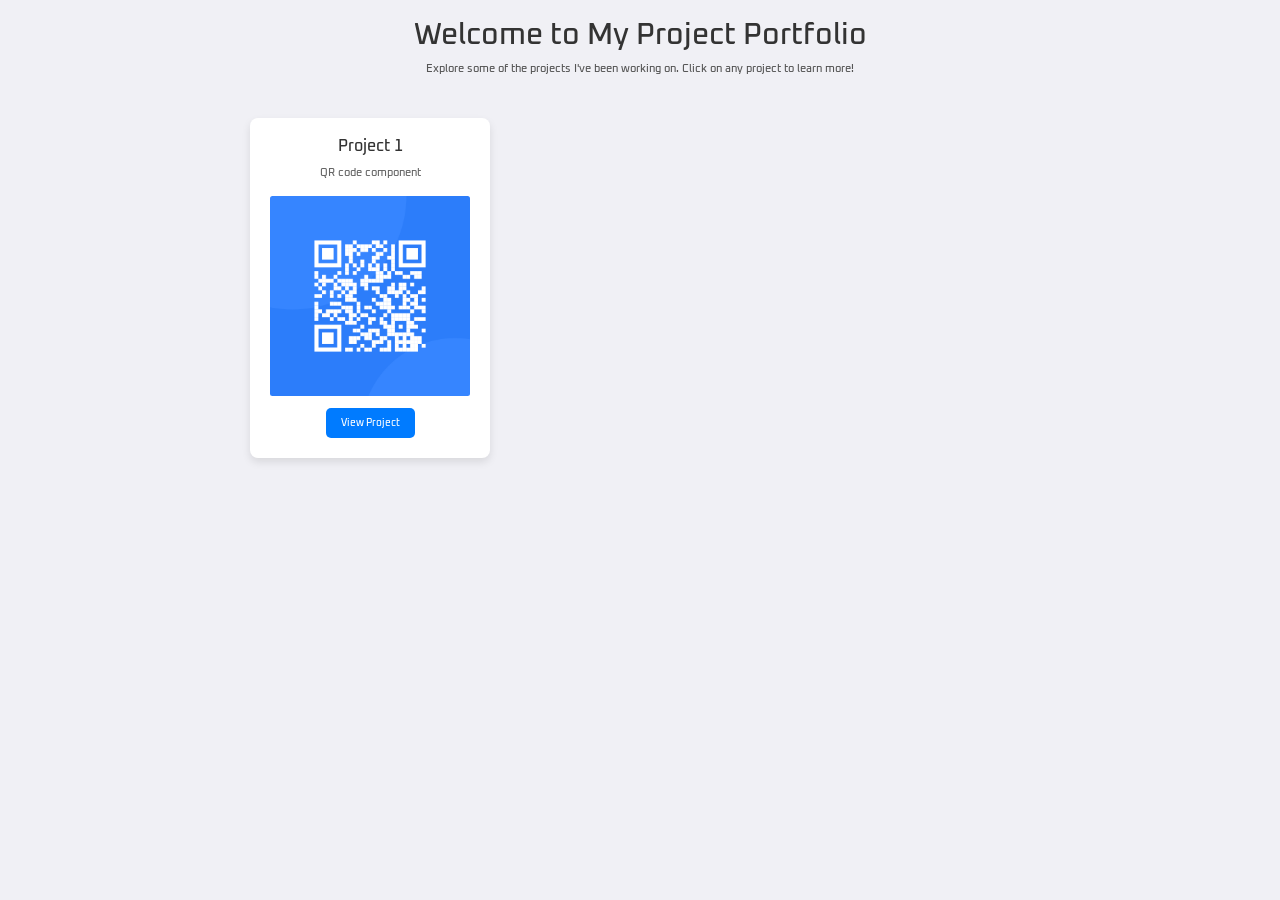
<file: index.html>
<!DOCTYPE html>
<html lang="en">
<head>
    <meta charset="UTF-8">
    <meta name="viewport" content="width=device-width, initial-scale=1.0">
    <title>Projects Links Page</title>
    <link rel="stylesheet" href="Assets/Styles/Reset.css">
    <link rel="stylesheet" href="style.css">
    <link rel="stylesheet" href="Assets/Styles/Grid.css">
</head>
<body>
   <div class="container">
    <header>
        <h1>Welcome to My Project Portfolio</h1>
        <p>Explore some of the projects I've been working on. Click on any project to learn more!</p>
    </header>
    <section class="projects">
        <div class="project-card">
            <h2>Project 1</h2>
            <p>QR code component</p>
            <div class="pic-wraper">
                <img src="./1-qr-code-component-main-newbie/images/image-qr-code.png" alt="">
            </div>
            <a href="./Assets/index.html" class="btn" target="_blank">View Project</a>
        </div>
        <!-- <div class="project-card">
            <h2>Project 2</h2>
            <p>A brief description of Project 2 and its key features.</p>
            <a href="https://github.com/hossein-np/project2" class="btn">View Project</a>
        </div>
        <div class="project-card">
            <h2>Project 3</h2>
            <p>A brief description of Project 3 and its key features.</p>
            <a href="https://github.com/hossein-np/project3" class="btn">View Project</a>
        </div> -->
        <!-- Add more project cards as needed -->
    </section>
   </div>
</body>
</html>
</file>
<file: style.css>
@import url('https://fonts.googleapis.com/css2?family=Gulzar&family=Oxanium:wght@200..800&display=swap');

:root {
    --zinc-700: #40404127;
    --white: #fff;
    --red-600: #dc2626;
    --gray-666: #666;
    --black-20: rgba(0, 0, 0, 0.2);
    --blue-900: #007BFF;
    --blue-dark: #0056b3;
}

html {
    box-sizing: border-box;
    font-size: 62.5%;
}

* , *::after , *::before {
    box-sizing: inherit;
}

* {
    margin: 0;
    padding: 0;
    box-sizing: border-box;
    
}

body {
    display: flex;
    flex-direction: column;
    align-items: center;
    padding: 20px;
    background-color: #f0f0f5;
    color: #333;
    max-width: 100%;
    font-family: "Oxanium", sans-serif;
    font-optical-sizing: auto;
    font-weight: 500;
    font-style: normal;
}


header {
    text-align: center;
    margin-bottom: 40px;
    display: flex;
    flex-direction: column;
    justify-content: center;
    align-items: center;
}

h1 {
    font-size: 2rem;
    color: #333;
    margin-bottom: 10px;
}

p {
    color: #555;
    max-width: 600px;
    line-height: 1.6;
    font-size: 1rem;
    padding: 0 1rem;
}

.projects {
    display: grid;
    grid-template-columns: 1fr;
    gap: 20px;
    width: 100%;
    max-width: 1000px;
}

.project-card {
    background-color: #fff;
    border-radius: 8px;
    box-shadow: 0 4px 8px rgba(0, 0, 0, 0.1);
    padding: 20px;
    transition: transform 0.3s, box-shadow 0.3s;
    text-align: center;
}

.project-card:hover {
    transform: translateY(-10px);
    box-shadow: 0 8px 16px rgba(0, 0, 0, 0.2);
}

.project-card h2 {
    font-size: 1.5rem;
    margin-bottom: 10px;
}

.project-card p {
    margin-bottom: 15px;
    color: #666;
}

.btn {
    display: inline-block;
    padding: 10px 15px;
    background-color: #007BFF;
    color: white;
    text-decoration: none;
    border-radius: 5px;
    transition: background-color 0.3s;
    margin-top: 1rem;
}

.btn:hover {
    background-color: #0056b3;
}

.pic-wraper img{
    max-width: 20rem;
    max-height: 20rem;
    overflow: hidden;
    border-radius: 2.5px;
}
</file>
<file: Assets/Styles/Grid.css>
.container {
    max-width: 100%;
    padding: 0 1rem;
    margin: 0 auto;
}

@media (min-width: 576px) {
    .container {
        max-width: 54rem;
    }
    h1 {
        font-size: 2.2rem;
    }

    .project-card h2 {
        font-size: 1.4rem;
    }

    .projects {
        grid-template-columns: repeat(2, 1fr);
    }
}

@media (min-width: 768px) {
    .container {
        max-width: 72rem;
    }
    h1 {
        font-size: 2.5rem;
    }

    .project-card h2 {
        font-size: 1.6rem;
    }

    .projects {
        grid-template-columns: repeat(2, 1fr);
    }
}

@media (min-width: 992px) {
    .container {
        max-width: 96rem;
    }
    .projects {
        grid-template-columns: repeat(3, 1fr);
    }
}

@media (min-width: 1200px) {
    .container {
        max-width: 114rem;
    }
    h1 {
        font-size: 3rem;
    }

    .projects {
        grid-template-columns: repeat(3, 1fr);
        gap: 30px;
    }

    p {
        font-size: 1.1rem;
    }
}
</file>
